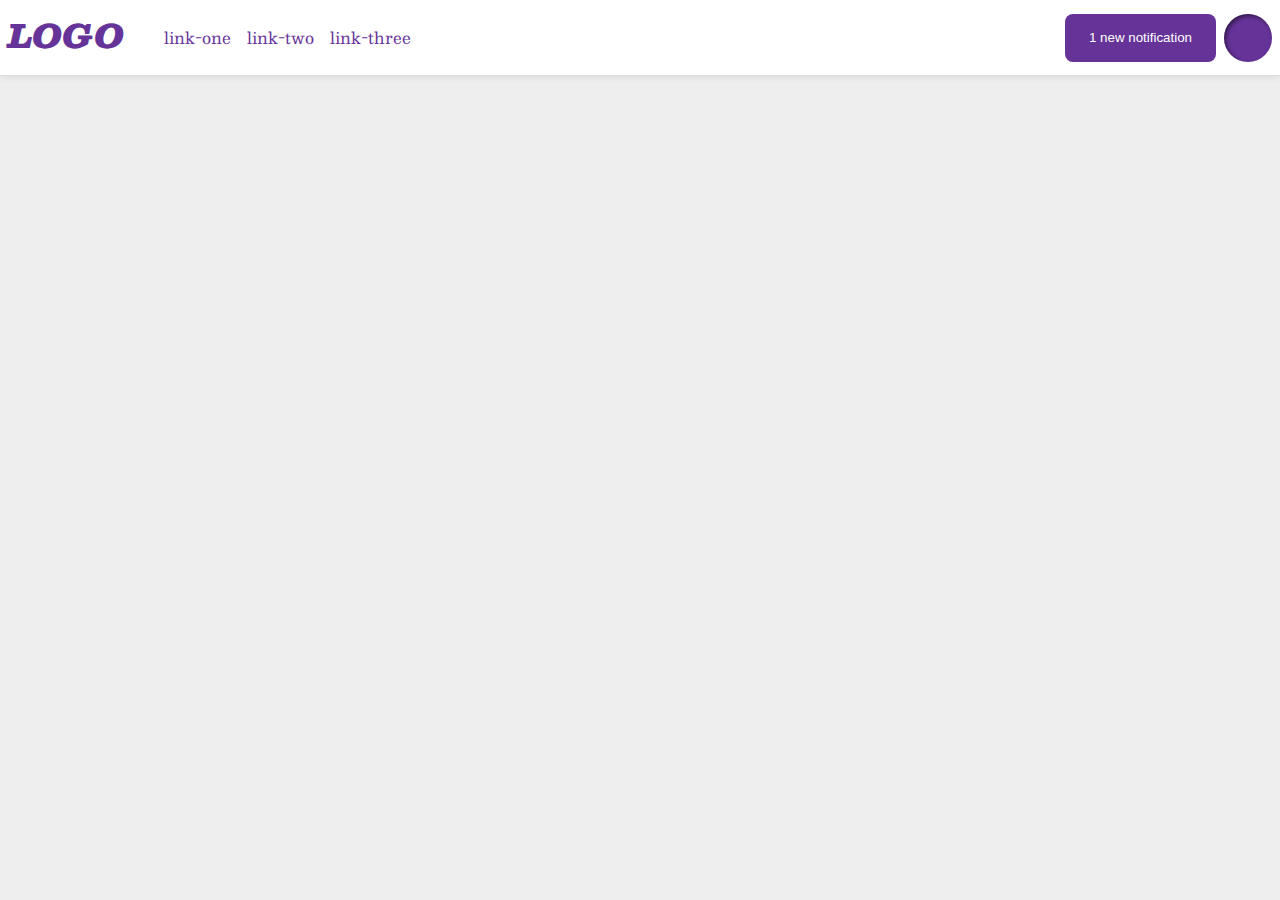
<file: flex/03-flex-header-2/index.html>
<!DOCTYPE html>
<html lang="en">
<head>
  <meta charset="UTF-8">
  <meta http-equiv="X-UA-Compatible" content="IE=edge">
  <meta name="viewport" content="width=device-width, initial-scale=1.0">
  <title>Flex Header 2</title>
  <link rel="stylesheet" href="style.css">
</head>
<body>
  <div class="header">
    <div class="left">
      <div class="logo">
        LOGO
      </div>
      <ul class="links">
        <li><a href="google.com">link-one</a></li>
        <li><a href="google.com">link-two</a></li>
        <li><a href="google.com">link-three</a></li>
      </ul>
    </div>
    <div class="right">
      <button class="notifications">
        1 new notification
      </button>
      <div class="profile-image"></div>
    </div>
  </div>
</body>
</html>
</file>
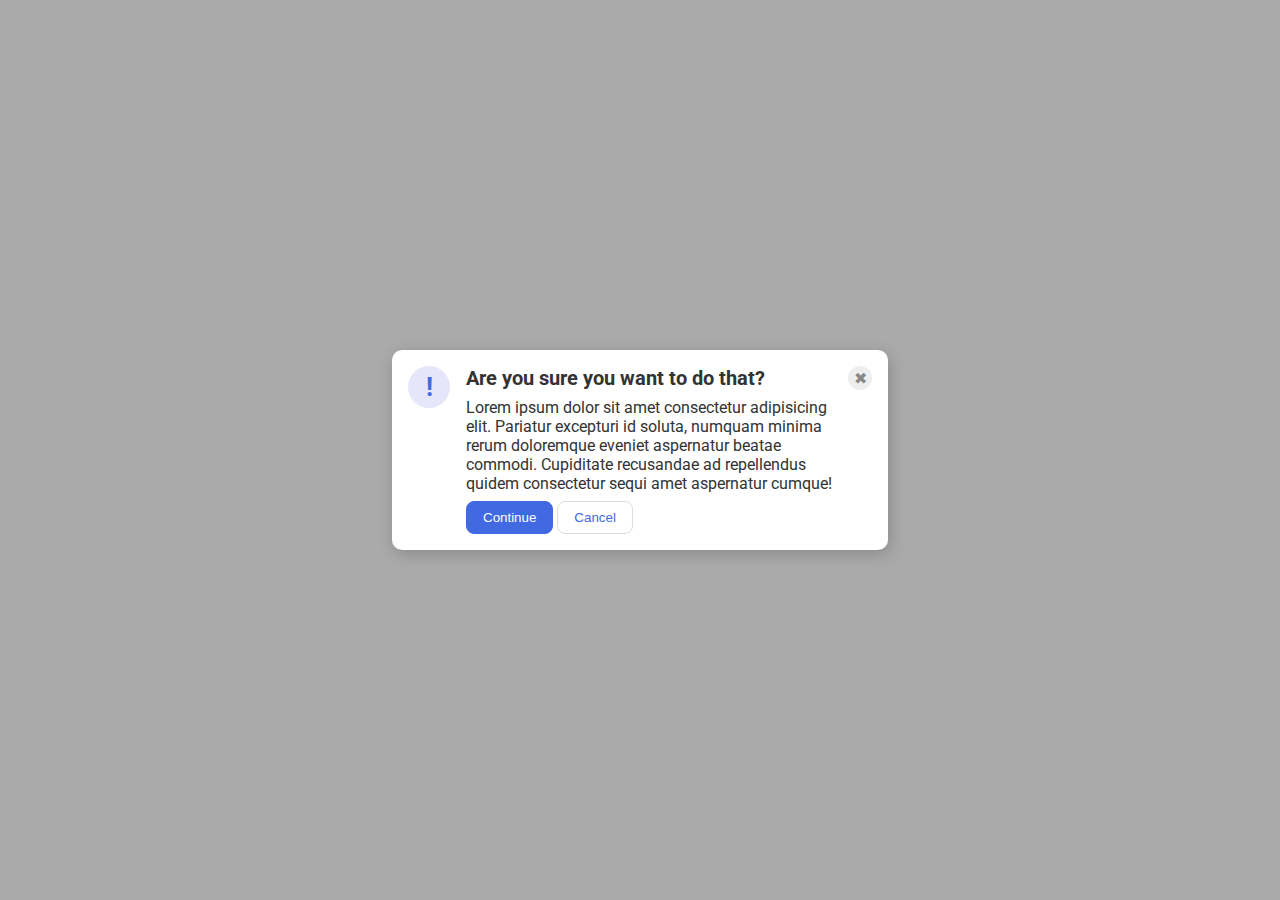
<file: flex/05-flex-modal/index.html>
<!DOCTYPE html>
<html lang="en">
<head>
  <meta charset="UTF-8">
  <meta http-equiv="X-UA-Compatible" content="IE=edge">
  <meta name="viewport" content="width=device-width, initial-scale=1.0">
  <link rel="stylesheet" href="style.css">
  <title>Modal</title>
</head>
<body>
  <div class="modal">
    <div class="icon">!</div>
    <div class="container">  
      <div class="header">Are you sure you want to do that?</div>
      <div class="text">Lorem ipsum dolor sit amet consectetur adipisicing elit. Pariatur excepturi id soluta, numquam minima rerum doloremque eveniet aspernatur beatae commodi. Cupiditate recusandae ad repellendus quidem consectetur sequi amet aspernatur cumque!</div>
      <div class="box">
        <button class="continue">Continue</button>
        <button class="cancel">Cancel</button>
      </div>  
    </div> 
    <div class="close-button">✖</div> 
  
  </div>
</body>
</html>
</file>
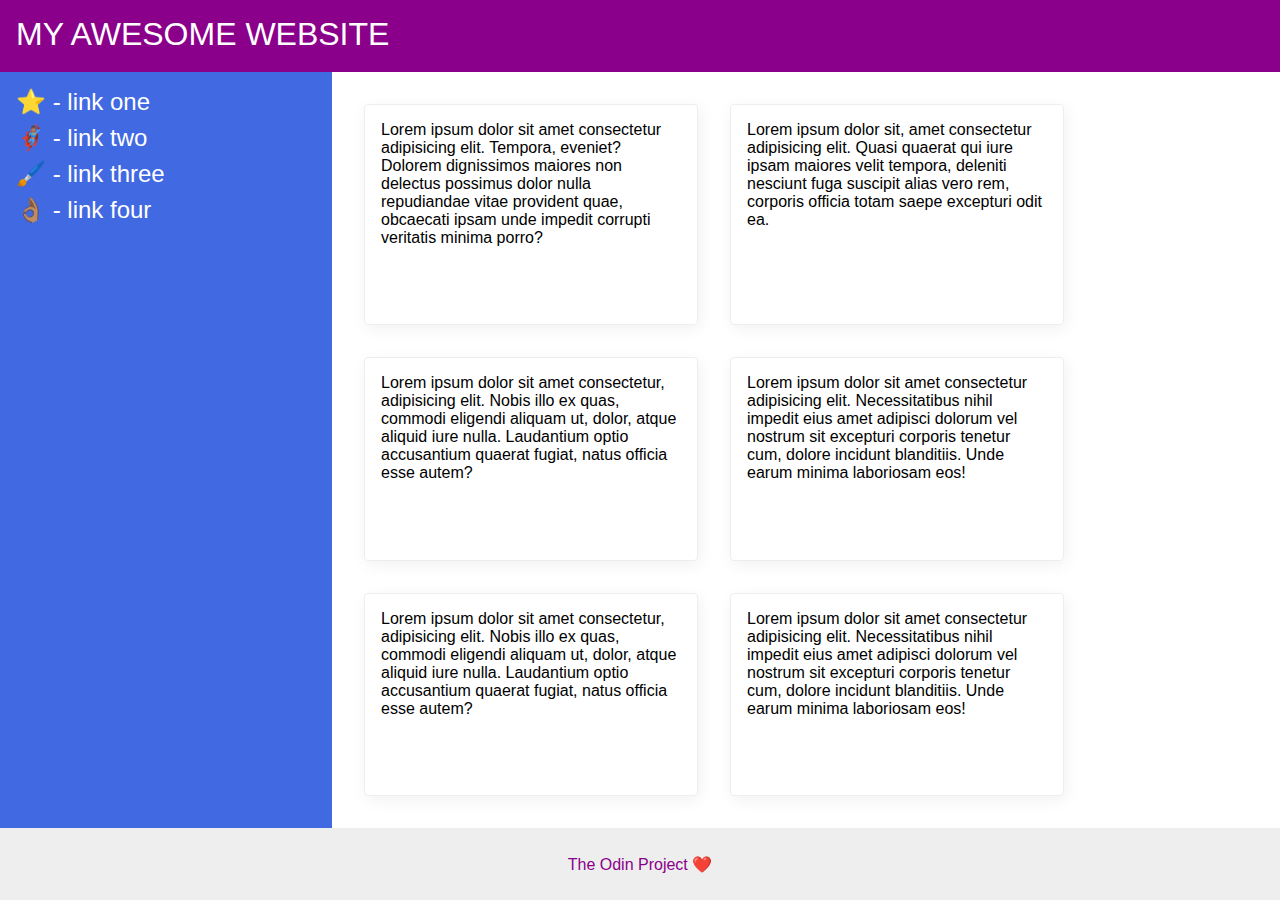
<file: flex/07-flex-layout-2/index.html>
<!DOCTYPE html>
<html lang="en">
<head>
  <meta charset="UTF-8">
  <meta http-equiv="X-UA-Compatible" content="IE=edge">
  <meta name="viewport" content="width=device-width, initial-scale=1.0">
  <title>The Holy Grail</title>
  <link rel="stylesheet" href="style.css">
</head>
<body>
  <div class="header">
    <div class="sitetitle">MY AWESOME WEBSITE</div>
  </div>
    <div class="content">  
      <div class="sidebar">
        <ul>
          <li><a href="google.com">⭐ - link one</a></li>
          <li><a href="google.com">🦸🏽‍♂️ - link two</a></li>
          <li><a href="google.com">🖌️ - link three</a></li>
          <li><a href="google.com">👌🏽 - link four</a></li>
        </ul>
      </div>
      <div class="cards">
        <div class="card">Lorem ipsum dolor sit amet consectetur adipisicing elit. Tempora, eveniet? Dolorem dignissimos maiores non delectus possimus dolor nulla repudiandae vitae provident quae, obcaecati ipsam unde impedit corrupti veritatis minima porro?</div>
        <div class="card">Lorem ipsum dolor sit, amet consectetur adipisicing elit. Quasi quaerat qui iure ipsam maiores velit tempora, deleniti nesciunt fuga suscipit alias vero rem, corporis officia totam saepe excepturi odit ea.</div>
        <div class="card">Lorem ipsum dolor sit amet consectetur, adipisicing elit. Nobis illo ex quas, commodi eligendi aliquam ut, dolor, atque aliquid iure nulla. Laudantium optio accusantium quaerat fugiat, natus officia esse autem?</div>
        <div class="card">Lorem ipsum dolor sit amet consectetur adipisicing elit. Necessitatibus nihil impedit eius amet adipisci dolorum vel nostrum sit excepturi corporis tenetur cum, dolore incidunt blanditiis. Unde earum minima laboriosam eos!</div>
        <div class="card">Lorem ipsum dolor sit amet consectetur, adipisicing elit. Nobis illo ex quas, commodi eligendi aliquam ut, dolor, atque aliquid iure nulla. Laudantium optio accusantium quaerat fugiat, natus officia esse autem?</div>
        <div class="card">Lorem ipsum dolor sit amet consectetur adipisicing elit. Necessitatibus nihil impedit eius amet adipisci dolorum vel nostrum sit excepturi corporis tenetur cum, dolore incidunt blanditiis. Unde earum minima laboriosam eos!</div>
      </div>   
    </div>
  <div class="footer">The Odin Project ❤️
  </div>
  </body>
</html>
</file>
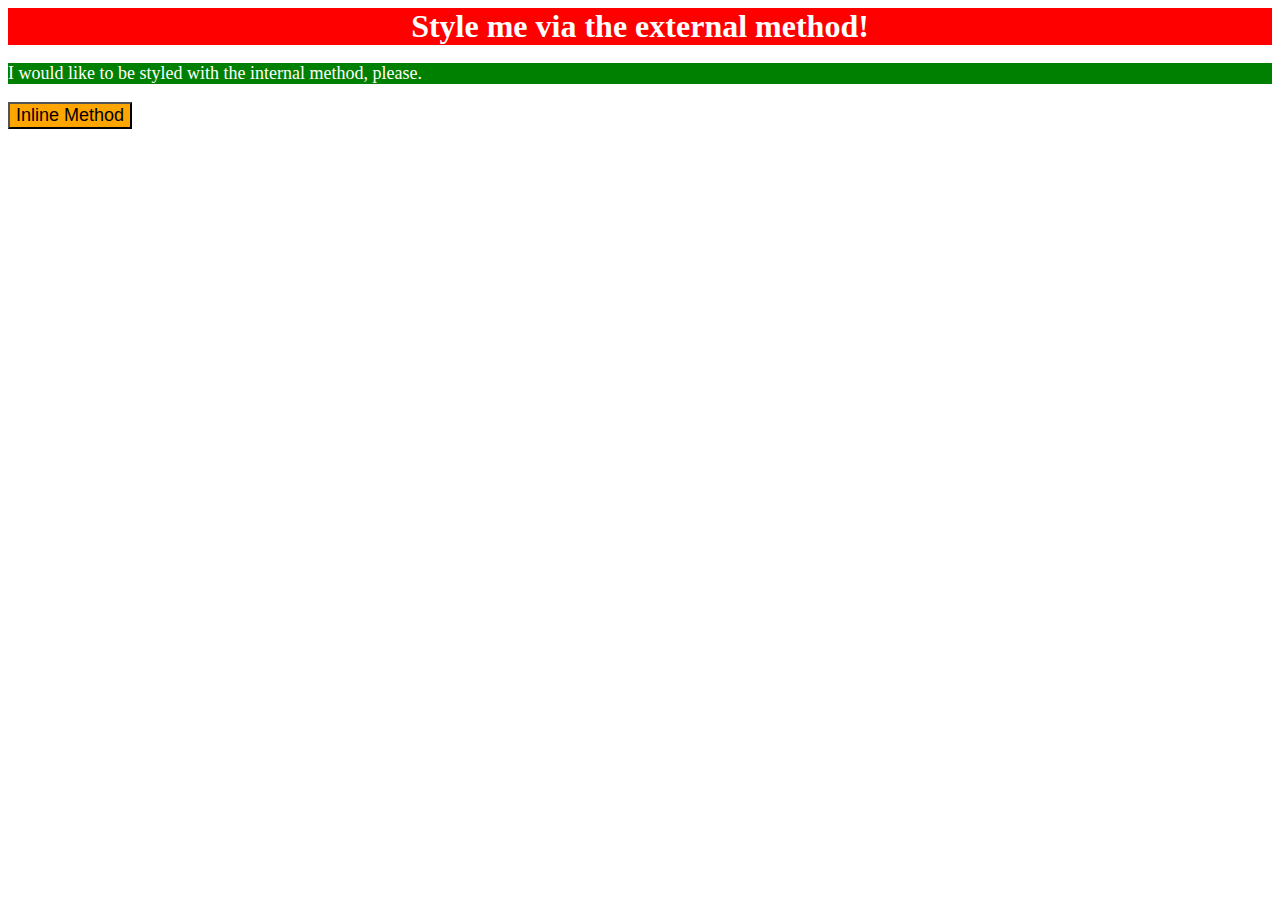
<file: foundations/01-css-methods/index.html>
<!DOCTYPE html>
<html lang="en">
<head>
  <meta charset="UTF-8">
  <meta http-equiv="X-UA-Compatible" content="IE=edge">
  <meta name="viewport" content="width=device-width, initial-scale=1.0">
  <title>Methods for Adding CSS</title>
    <link rel="stylesheet" href="styles.css">
    <style>
      p{
        background-color: green;
        font-size: 18px;
        color: white;
      }
    </style>
</head>
<body>
  <div>Style me via the external method!</div>
  <p>I would like to be styled with the internal method, please.</p>
  <button style="font-size: 18px; background-color: orange;">Inline Method</button>
</body>
</html>
</file>
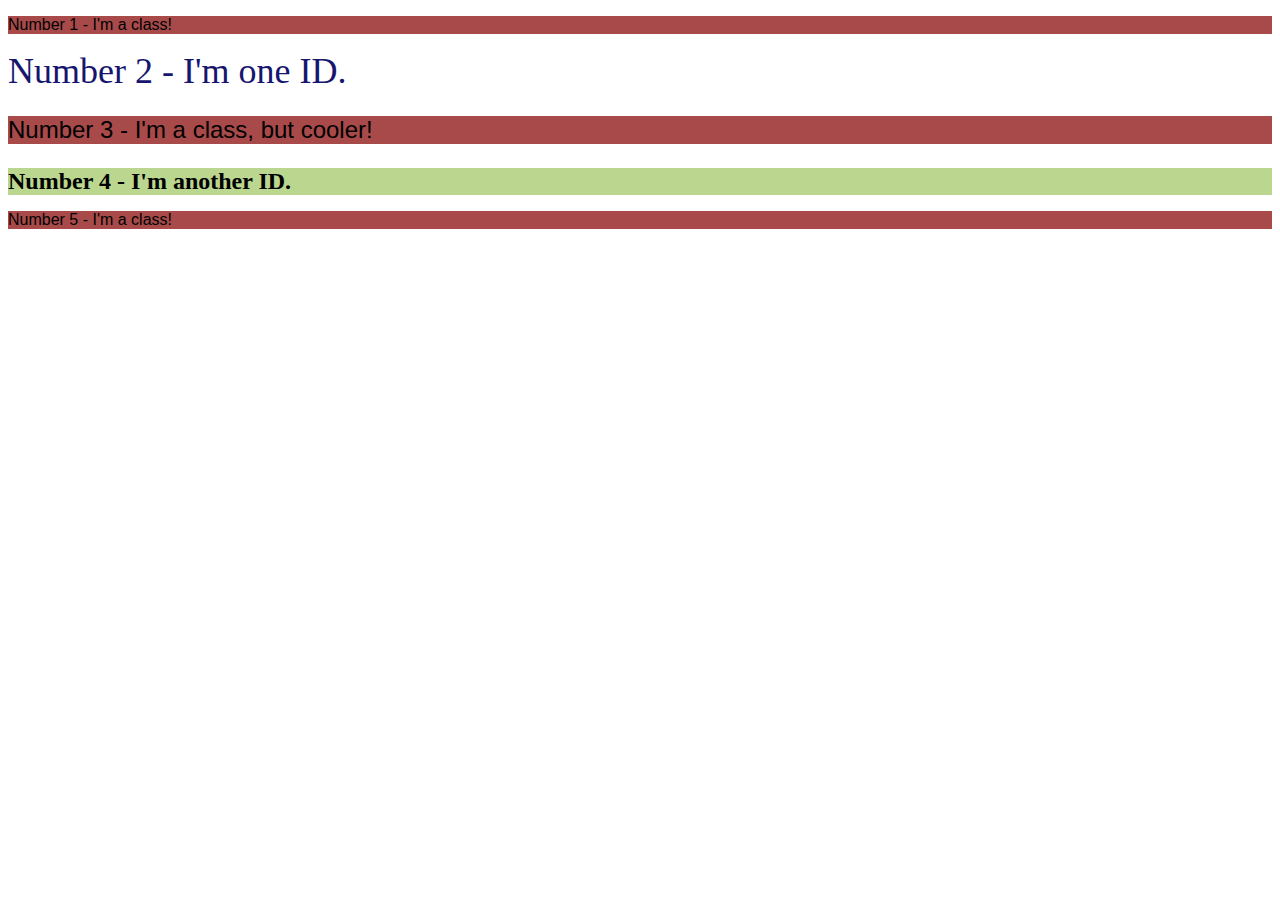
<file: foundations/02-class-id-selectors/index.html>
<!DOCTYPE html>
<html lang="en">
<head>
  <meta charset="UTF-8">
  <meta http-equiv="X-UA-Compatible" content="IE=edge">
  <meta name="viewport" content="width=device-width, initial-scale=1.0">
  <title>Class and ID Selectors</title>
  <link rel="stylesheet" href="style.css">
</head>
<body>
  <p>
    <p class="lame">Number 1 - I'm a class!</p>
  </p>
  <div>
    <div id="id1">Number 2 - I'm one ID.</div>
  </div>
  <p>
    <p class="lame cool">Number 3 - I'm a class, but cooler!</p>
  </p>  
  <div>
    <div id="id2">Number 4 - I'm another ID.</div>
  </div>
  <p>
    <p class="lame">Number 5 - I'm a class!</p>
  </p>
</body>
</html>
</file>
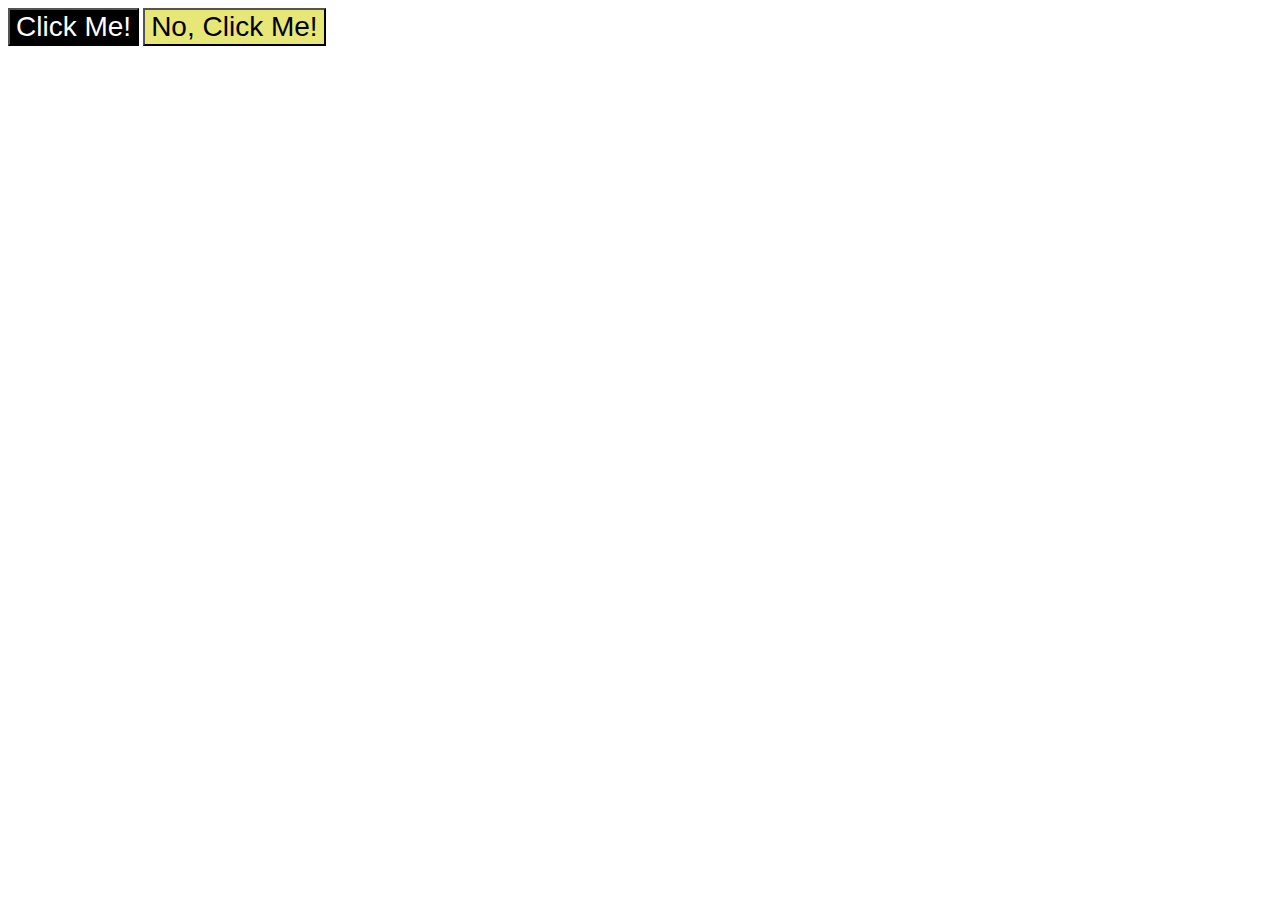
<file: foundations/03-grouping-selectors/index.html>
<!DOCTYPE html>
<html lang="en">
<head>
  <meta charset="UTF-8">
  <meta http-equiv="X-UA-Compatible" content="IE=edge">
  <meta name="viewport" content="width=device-width, initial-scale=1.0">
  <title>Grouping Selectors</title>
  <link rel="stylesheet" href="style.css">
</head>
<body>
  <button class="click">Click Me!</button>
  <button class="noclick">No, Click Me!</button>
</body>
</html>
</file>
<file: flex/03-flex-header-2/style.css>
/* this is some magical font-importing.  
you'll learn about it later. */
@import url('https://fonts.googleapis.com/css2?family=Besley:ital,wght@0,400;1,900&display=swap');

body {
  margin: 0;
  background: #eee;
  font-family: Besley, serif;
}

.header {
  background: white;
  border-bottom: 1px solid #ddd;
  box-shadow: 0 0 8px rgba(0,0,0,.1);
  display: flex;
  padding: 8px;
  justify-content: space-between;
  align-items: center;
}

.profile-image {
  background: rebeccapurple;
  box-shadow: inset 2px 2px 4px rgba(0,0,0,.5);
  border-radius: 50%;
  width: 48px;
  height:  48px;
}

.logo {
  color: rebeccapurple;
  font-size: 32px;
  font-weight: 900;
  font-style: italic;
}

button {
  border: none;
  border-radius: 8px;
  background: rebeccapurple;
  color: white;
  padding: 8px 24px;
}

a {
  /* this removes the line under our links */
  text-decoration: none;
  color: rebeccapurple;
}

ul {
  list-style-type: none;
  display: flex;
  gap: 1em;
}

.left{
  display: flex;
}

.right{
  display: flex;
  gap: 8px;
}
</file>
<file: flex/05-flex-modal/style.css>
@import url('https://fonts.googleapis.com/css2?family=Roboto:wght@400;700&display=swap');

html, body {
  height: 100%;
}

body {
  font-family: Roboto, sans-serif;
  margin: 0;
  background: #aaa;
  color: #333;
  /* I'll give you this one for free lol */
  display: flex;
  align-items: center;
  justify-content: center;
  
}

.modal {
  background: white;
  width: 480px;
  border-radius: 10px;
  box-shadow: 2px 4px 16px rgba(0,0,0,.2);
  display: flex;
  padding: 8px;

  
}

.icon {
  color: royalblue;
  font-size: 26px;
  font-weight: 700;
  background: lavender;
  width: 42px;
  height: 42px;
  border-radius: 50%;
  display: flex;
  align-items: center;
  justify-content: center;
  flex-shrink: 0;
  margin: 8px;
  
}

.close-button {
  background: #eee;
  border-radius: 50%;
  color: #888;
  font-weight: 400;
  font-size: 16px;
  height: 24px;
  width: 24px;
  display: flex;
  align-items: center;
  justify-content: center;
  flex-shrink: 0;
  margin: 8px;
}

.header{
  font-weight: bold;
  font-size: 20px;
  
}

.container {
  display: flex;
  flex-direction: column;
  align-items: flex-start;
  gap: 8px;
  padding: 8px;
  
}


button {
  padding: 8px 16px;
  border-radius: 8px;
}

button.continue {
  background: royalblue;
  border: 1px solid royalblue;
  color: white;
}

button.cancel {
  background: white;
  border: 1px solid #ddd;
  color: royalblue;
}
</file>
<file: flex/07-flex-layout-2/style.css>
body {
  font-family: -apple-system, BlinkMacSystemFont, 'Segoe UI', Roboto, Oxygen, Ubuntu, Cantarell, 'Open Sans', 'Helvetica Neue', sans-serif;
  margin: 0;
  min-height: 100vh;
  display:flex;
  flex-direction: column;
  justify-content: space-between;
}

.header {
  height: 72px;
  background: darkmagenta;
  color: white;
  font-size: 32px;
  font-weight: 900px;
  display: flex;
  justify-content: flex-start;
  padding-left: 16px;
}

.sitetitle {
  margin-top: 16px;
}

/* this section covers the sidebar and cards */
.content {
  display: flex;
  flex: 1 1 0;
}

.sidebar {
  width: 300px;
  background: royalblue;
  flex-shrink: 0;
  padding: 16px;
  display: flex;
}

/* this section takes care of the list elements */
ul {
  list-style-type: none;
  margin: 0;
  padding: 0;
}

a {
  text-decoration: none;
  color: white;
  font-size: 24px;  
}

li{
  padding-bottom: 8px;
}

/* this handles card behavior and layout */
.cards {
  display: flex;
  padding: 32px;
  gap: 32px;
  flex-wrap: wrap;
}

.card {
  border: 1px solid #eee;
  box-shadow: 2px 4px 16px rgba(0,0,0,.06);
  border-radius: 4px;
  padding: 16px;
  width: 300px;
}

/* this section covers the bottom of the page */
.footer {
  height: 72px;
  background: #eee;
  color: darkmagenta;
  display: flex;
  justify-content: center;
  align-items: center;
}
</file>
<file: foundations/01-css-methods/styles.css>
div {
    background-color: red;
    color: white;
    text-align: center;
    font-size: 32px;
    font-weight: bold;}
</file>
<file: foundations/02-class-id-selectors/style.css>
.lame {
  background-color: rgb(168, 74, 74);
  font-family: Verdana, sans-serif;  
}

#id1 {
  color: #16166e;
  font-size: 36px;
}

.cool {
  font-size: 24px;
}

#id2 {
    background-color: hsl(84, 47%, 70%);
    font-size: 24px;
    font-weight: bold;
}
</file>
<file: foundations/03-grouping-selectors/style.css>
.click, .noclick {
    font-size: 28px;
    font-family: 'Helvetica', 'Times New Roman', 'sans-serif';
}

.click {
    background-color: black;
    color: white;
}

.noclick {
    background-color: #e7e778;
}
</file>
